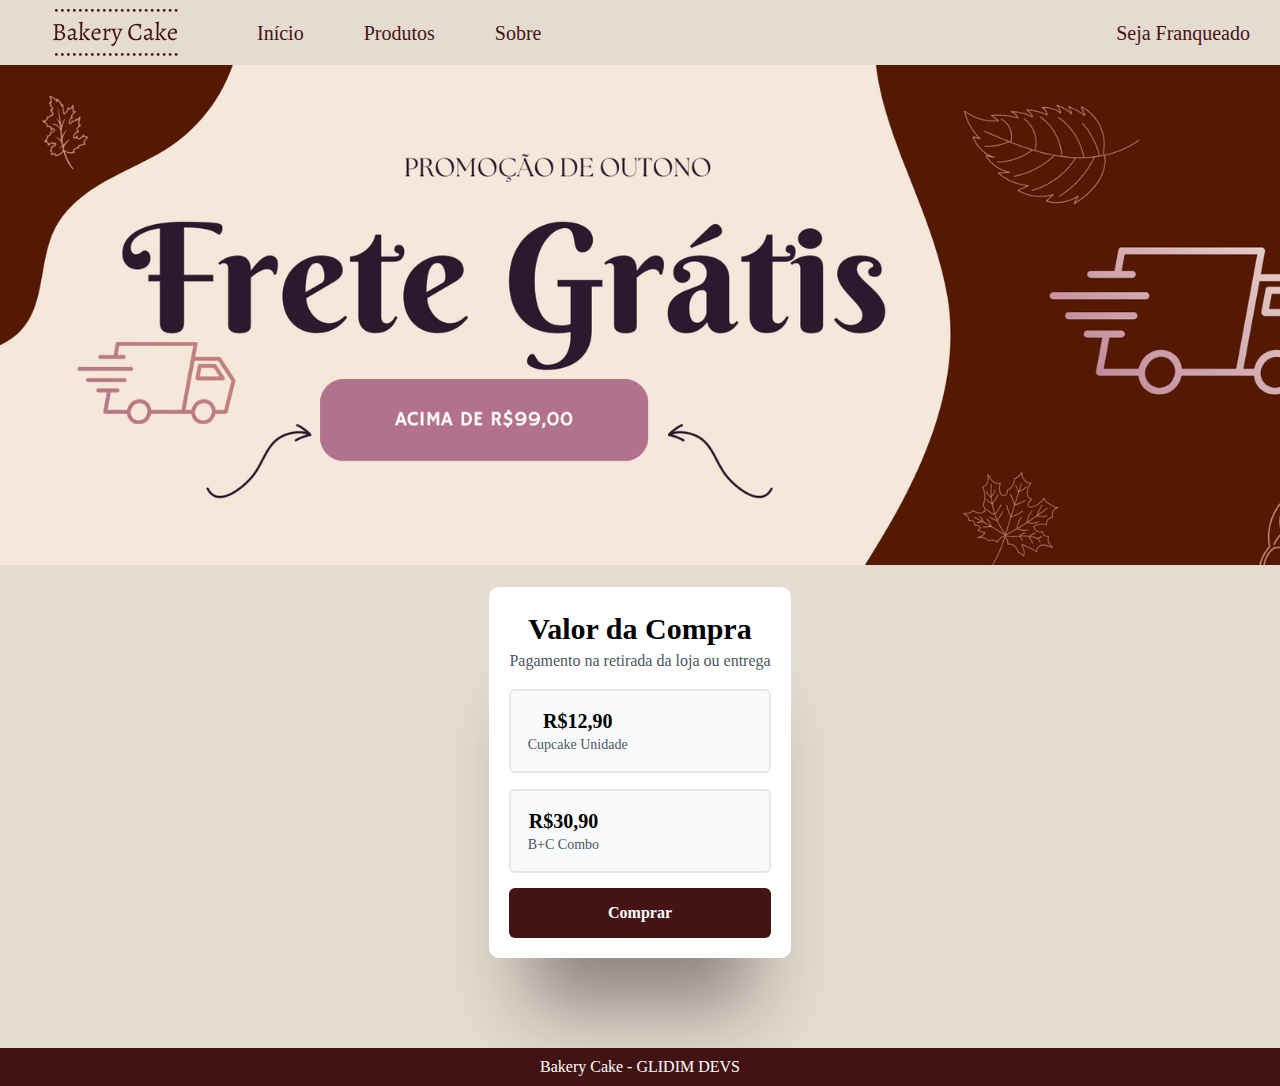
<file: comprar1.html>
<!DOCTYPE html>
<html lang="PT-BR">
<head>
<title>Compras|Bakery Cake - Comprar</title>
<meta charset="UTF-8">
<meta name="viewport" content="width=device-width, initial-scale=1.0">
<link rel="stylesheet" href="style.css">
<link rel="icon" type="image/png" sizes="16x16" href="./imagem/favicon.ico">
</head>
<body>
   </div>
    <div class="navbar">
        <img src="./imagem/Bakery Cake Logo.png" alt="Logo" Align="left">
        <br>
  <a href="index.html">Início</a>
  <a href="Produtos.html">Produtos</a>
  <a href="Sobre.html">Sobre</a>
  <a href="Seja Franqueado.html" class="right">Seja Franqueado</a>
  </div>
  <img src="./imagem/banner.frete.png" alt="início">
  <div class="row">
    </div>
  <br>
  <body>
    <form class="plan-chooser">
      <div class="header">
      <span class="title">Valor da Compra</span>
      <p class="desc">Pagamento na retirada da loja ou entrega</p>
      </div>
      <div class="plan-option">
          <input value="free" id="free" name="plan" type="radio">
        <label for="free">
          <div class="plan-info">
          <span class="plan-cost">R$12,90</span>
          <span class="plan-name">Cupcake Unidade</span>
          </div>
        </label>
      </div>
      <div class="plan-option">
          <input value="monthly" id="monthly" name="plan" type="radio">
        <label for="monthly">
          <div class="plan-info">
          <span class="plan-cost">R$30,90</span>
          <span class="plan-name">B+C Combo</span>
          </div>
        </label>
      </div>
                <a href="#" title="" class="choose-btn">Comprar</a>
    
    </form>
    <br>
       <br>
           <br>
               <br>
                   <br>
                      <br>
  </body>
  <footer>
    Bakery Cake - GLIDIM DEVS 
  </footer>
      
</body>
</html>
</file>
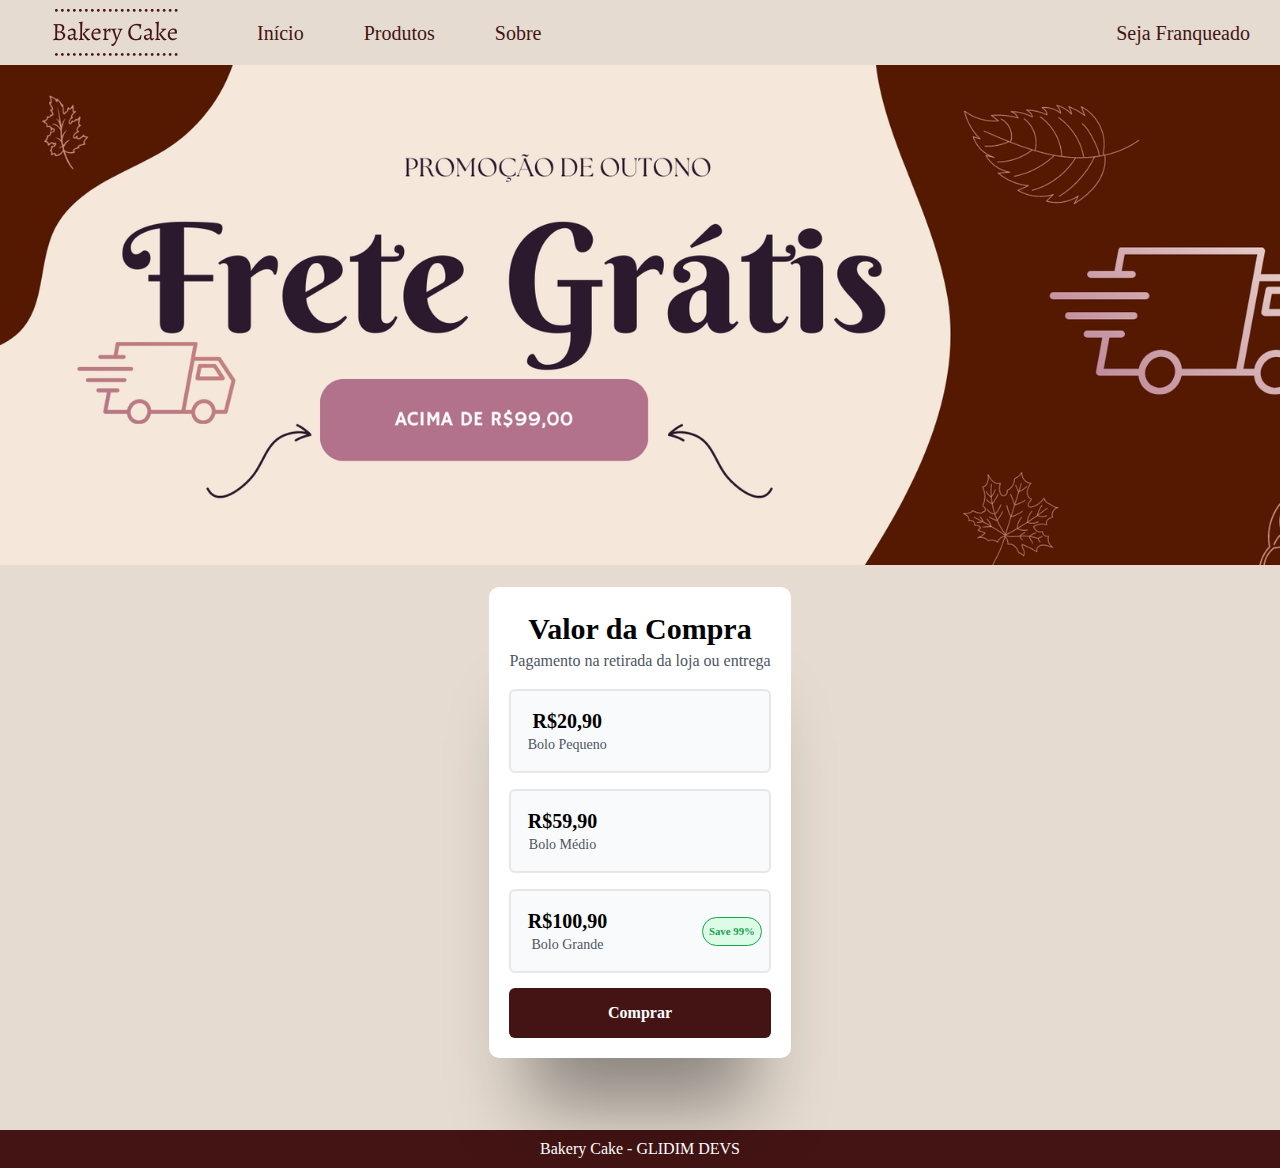
<file: comprar2.html>
<!DOCTYPE html>
<html lang="PT-BR">
<head>
<title>Compras|Bakery Cake - Comprar</title>
<meta charset="UTF-8">
<meta name="viewport" content="width=device-width, initial-scale=1.0">
<link rel="stylesheet" href="style.css">
<link rel="icon" type="image/png" sizes="16x16" href="./imagem/favicon.ico">
</head>
<body>
   </div>
    <div class="navbar">
        <img src="./imagem/Bakery Cake Logo.png" alt="Logo" Align="left">
        <br>
  <a href="index.html">Início</a>
  <a href="Produtos.html">Produtos</a>
  <a href="Sobre.html">Sobre</a>
  <a href="Seja Franqueado.html" class="right">Seja Franqueado</a>
  </div>
  <img src="./imagem/banner.frete.png" alt="início">
  <div class="row">
    </div>
  <br>
  <body>
    <form class="plan-chooser">
      <div class="header">
      <span class="title">Valor da Compra</span>
      <p class="desc">Pagamento na retirada da loja ou entrega</p>
      </div>
      <div class="plan-option">
          <input value="free" id="free" name="plan" type="radio">
        <label for="free">
          <div class="plan-info">
          <span class="plan-cost">R$20,90</span>
          <span class="plan-name">Bolo Pequeno</span>
          </div>
        </label>
      </div>
      <div class="plan-option">
          <input value="monthly" id="monthly" name="plan" type="radio">
        <label for="monthly">
          <div class="plan-info">
          <span class="plan-cost">R$59,90</span>
          <span class="plan-name">Bolo Médio</span>
          </div>
        </label>
      </div>
      <div class="plan-option">
          <input value="annual" id="annual" name="plan" type="radio">
        <label for="annual">
           <div class="plan-info">
          <span class="plan-cost">R$100,90</span>
          <span class="plan-name">Bolo Grande</span>
          </div>
          <span class="reduction">Save 99%</span>
        </label>
      </div>
                <a href="#" title="" class="choose-btn">Comprar</a>
    
    </form>
    <br>
       <br>
           <br>
               <br>
                   <br>
    <footer>
        Bakery Cake - GLIDIM DEVS 
      </footer>
    
  </body>
      
</body>
</html>
</file>
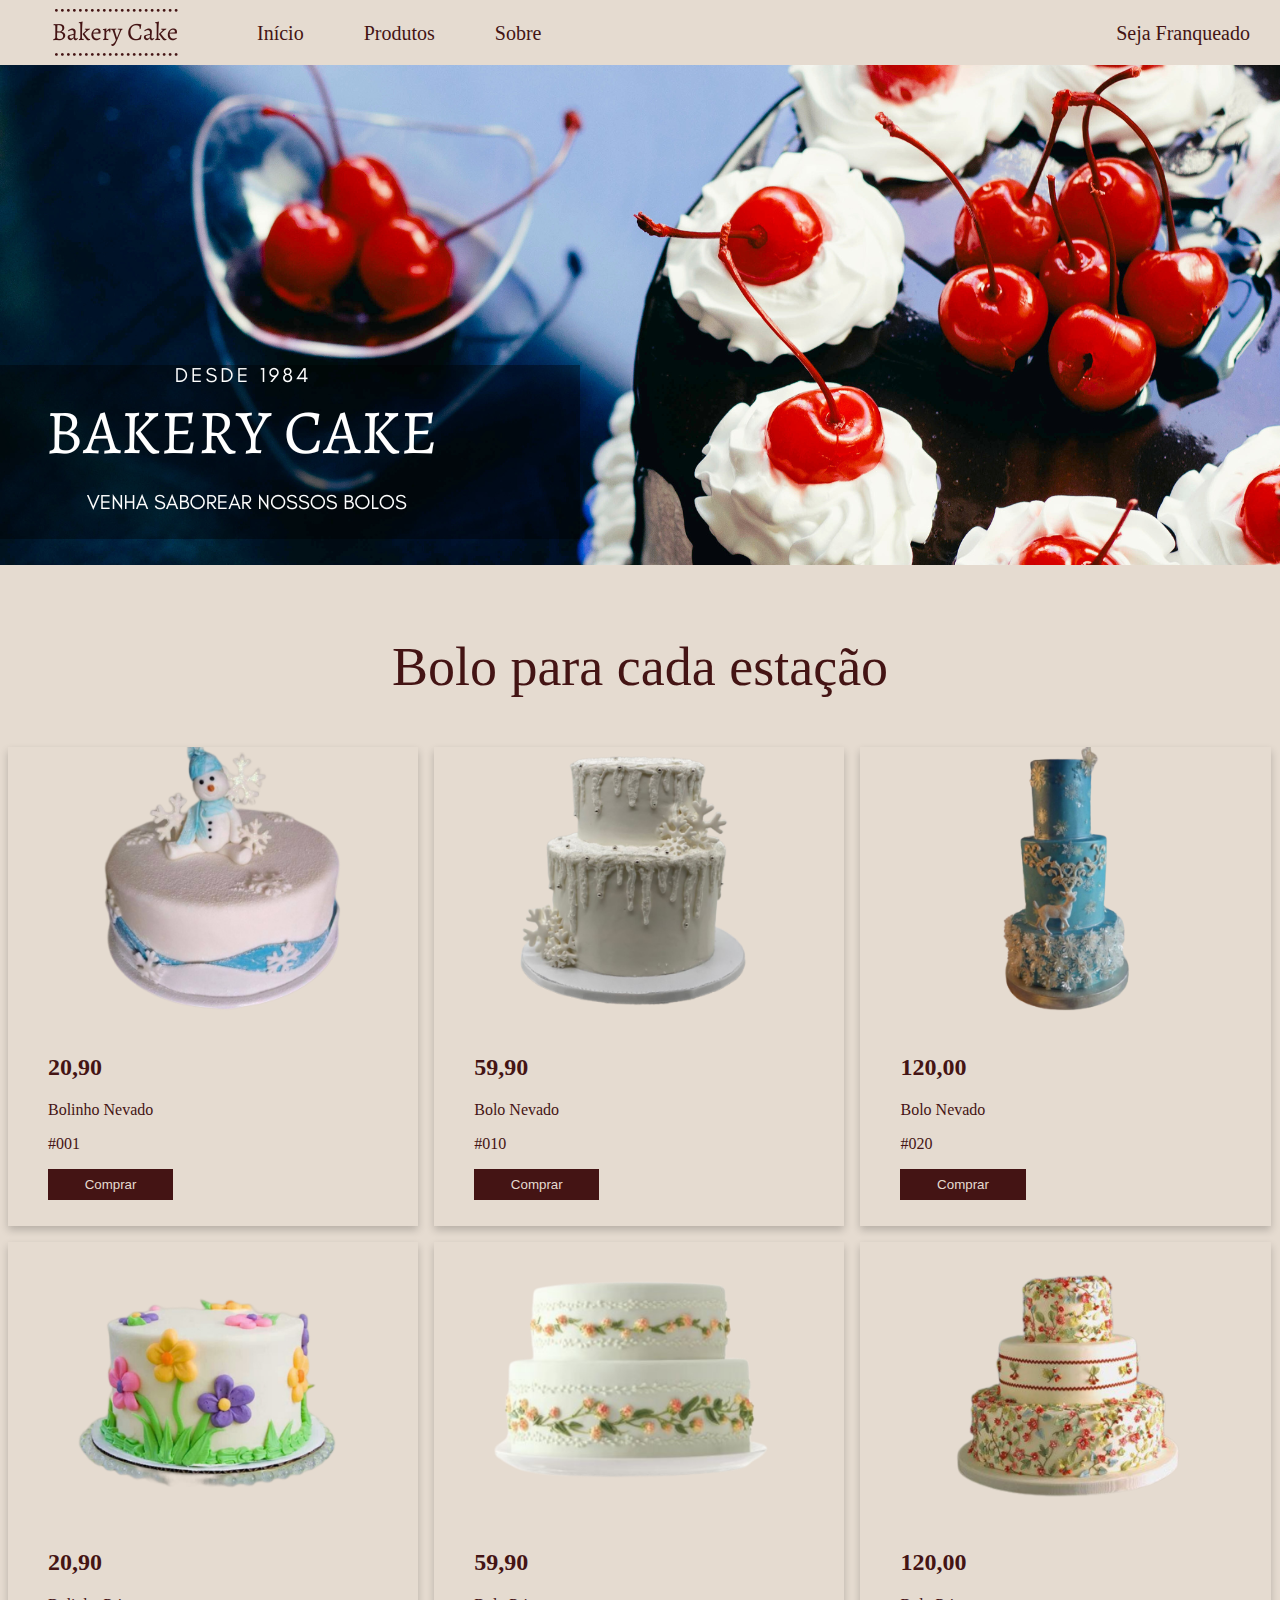
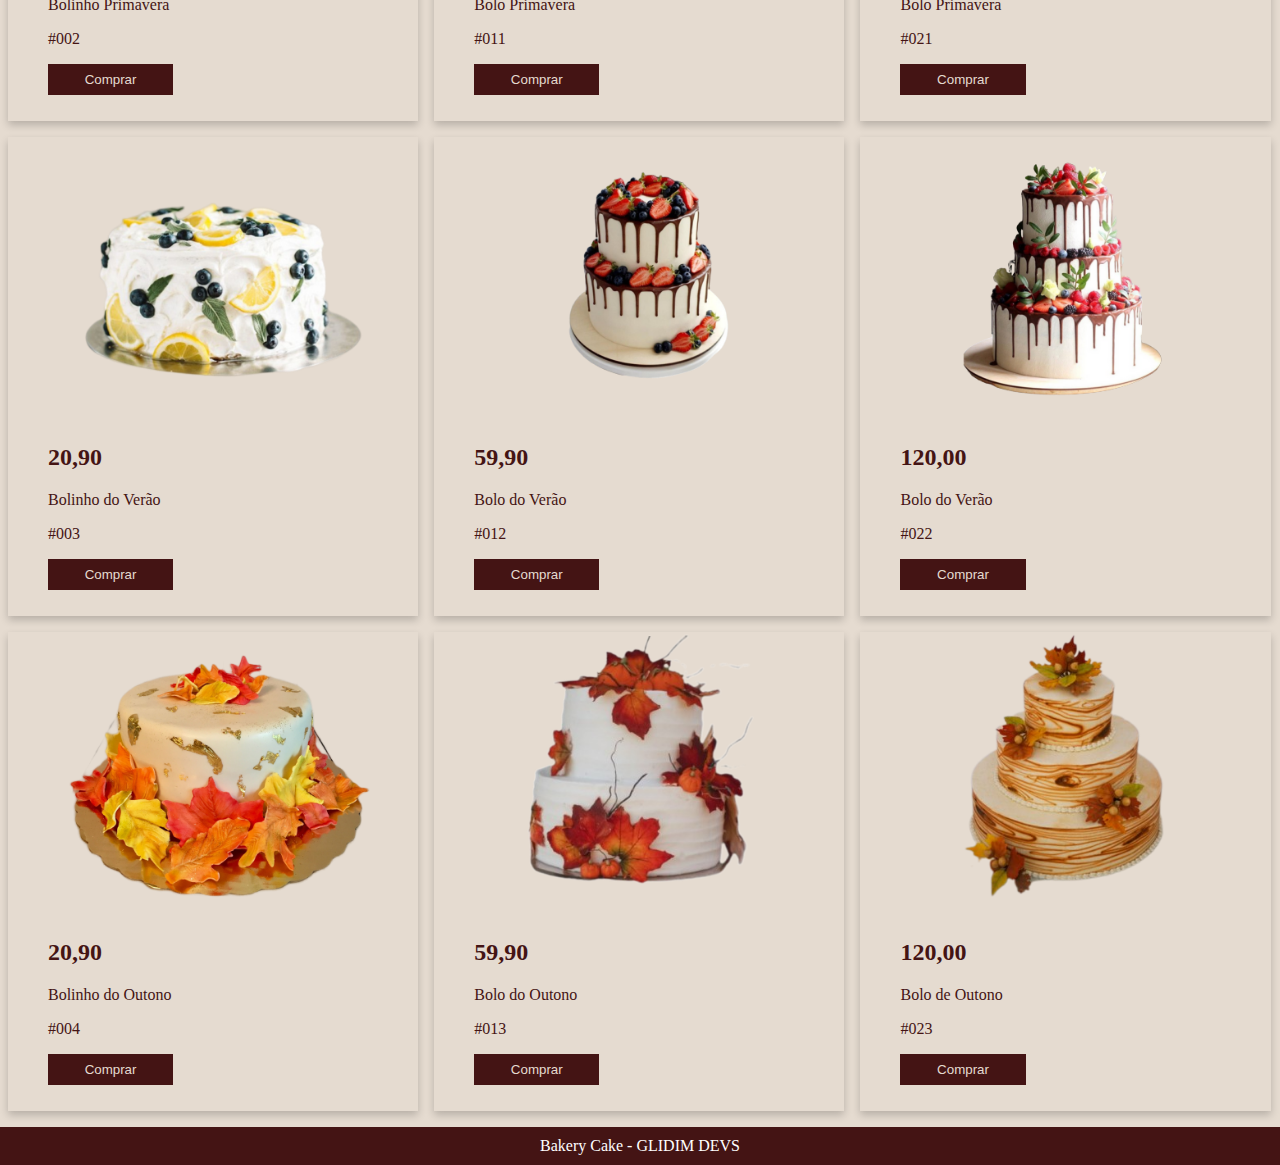
<file: Produtos.html>
<!DOCTYPE html>
<html lang="PT-BR">
<head>
    <meta charset="UTF-8">
    <meta name="viewport" content="width=device-width, initial-scale=1.0">
    <link rel="stylesheet" href="style.css">
    <link rel="stylesheet" href="index.html">
    <link rel="icon" type="image/png" sizes="16x16" href="./imagem/favicon.ico">
    <link rel="stylesheet" href="style.css">
    <title>Produtos|Bakery Cake - Doces</title>
</head>
<body>
    <div class="navbar">
        <img src="./imagem/Bakery Cake Logo.png" alt="Logo" Align="left">
        <br>
  <a href="index.html">Início</a>
  <a href="Produtos.html">Produtos</a>
  <a href="Sobre.html">Sobre</a>
  <a href="Seja Franqueado.html" class="right">Seja Franqueado</a>
  </div>
</body>
<body>
  <div class="image-slideshow">
    <div class="image fade">
    <img src="./imagem/Banner.slide1.jpg" alt="1">
    </div>        
    <div class="image fade">
    <img src="./imagem/Banner.slide3.jpg" alt="2">
    </div>
  </div>
  <script src="Script.JS"></script>
</body>
<br>
<body>
  <h2 class="mt-3">Bolo para cada estação</h2>
  <div class="row">
    <div class="column">
      <div class="card">
        <img src="./imagem/bolo inverno1.png" alt="" style="width:100%">
        <div class="container">
          <h2>20,90</h2>
          <p>Bolinho Nevado</p>
          <p>#001</p>
          <p><button class="button"><a href="comprar2.html">Comprar</a></button></p>                                                           
        </div>
      </div>
    </div>
   <div class="column">
      <div class="card">
        <img src="./imagem/bolo inverno2.png" alt="" style="width:100%">
        <div class="container">
          <h2>59,90</h2>
          <p>Bolo Nevado</p>
          <p>#010</p>
          <p><button class="button"><a href="comprar2.html">Comprar</a></button></p>
        </div>
      </div>
    </div>
     <div class="column">
      <div class="card">
        <img src="./imagem/bolo inverno3.png" alt="" style="width:100%">
        <div class="container">
          <h2>120,00</h2>
          <p>Bolo Nevado</p>
          <p>#020</p>
          <p><button class="button"><a href="comprar2.html">Comprar</a></button></p>
        </div>
      </div>
    </div>
     <div class="column">
      <div class="card">
        <img src="./imagem/bolo primavera1.png" alt="" style="width:100%">
        <div class="container">
          <h2>20,90</h2>
          <p>Bolinho Primavera</p>
          <p>#002</p>
          <p><button class="button"><a href="comprar2.html">Comprar</a></button></p>
        </div>
      </div>
    </div>
    <div class="column">
      <div class="card">
        <img src="./imagem/bolo primavera2.png" alt="" style="width:100%">
        <div class="container">
          <h2>59,90</h2>
          <p>Bolo Primavera</p>
          <p>#011</p>
          <p><button class="button"><a href="comprar2.html">Comprar</a></button></p>
        </div>
      </div>
    </div>
    <div class="column">
      <div class="card">
        <img src="./imagem/bolo primavera3.png" alt="" style="width:100%">
        <div class="container">
          <h2>120,00</h2>
          <p>Bolo Primavera</p>
          <p>#021</p>
          <p><button class="button"><a href="comprar2.html">Comprar</a></button></p>
        </div>
      </div>
    </div>
    <div class="column">
      <div class="card">
        <img src="./imagem/bolo verão1.png" alt="" style="width:100%">
        <div class="container">
          <h2>20,90</h2>
          <p>Bolinho do Verão</p>
          <p>#003</p>
          <p><button class="button"><a href="comprar2.html">Comprar</a></button></p>
        </div>
      </div>
    </div>
    <div class="column">
      <div class="card">
        <img src="./imagem/bolo verão2.png" alt="" style="width:100%">
        <div class="container">
          <h2>59,90</h2>
          <p>Bolo do Verão</p>
          <p>#012</p>
          <p><button class="button"><a href="comprar2.html">Comprar</a></button></p>
        </div>
      </div>
    </div>
    <div class="column">
      <div class="card">
        <img src="./imagem/bolo verão3.png" alt="" style="width:100%">
        <div class="container">
          <h2>120,00</h2>
          <p>Bolo do Verão</p>
          <p>#022</p>
          <p><button class="button"><a href="comprar2.html">Comprar</a></button></p>
        </div>
      </div>
    </div>
    <div class="column">
      <div class="card">
        <img src="./imagem/bolo outono1.png" alt="" style="width:100%">
        <div class="container">
          <h2>20,90</h2>
          <p>Bolinho do Outono</p>
          <p>#004</p>
          <p><button class="button"><a href="comprar2.html">Comprar</a></button></p>
        </div>
      </div>
    </div>
    <div class="column">
      <div class="card">
        <img src="./imagem/bolo outono2.png" alt="" style="width:100%">
        <div class="container">
          <h2>59,90</h2>
          <p>Bolo do Outono</p>
          <p>#013</p>
          <p><button class="button"><a href="comprar2.html">Comprar</a></button></p>
        </div>
      </div>
    </div>
    <div class="column">
      <div class="card">
        <img src="./imagem/bolo outono3.png" alt="" style="width:100%">
        <div class="container">
          <h2>120,00</h2>
          <p>Bolo de Outono</p>
          <p>#023</p>
          <p><button class="button"><a href="comprar2.html">Comprar</a></button></p>
        </div>
      </div>
    </div>
    </body>
    <br>
    <br>
    <br>
        <br>   
           <br>  
              <br>
 <footer>
   Bakery Cake - GLIDIM DEVS 
 </footer>
 </body>
</body>
</html>
</file>
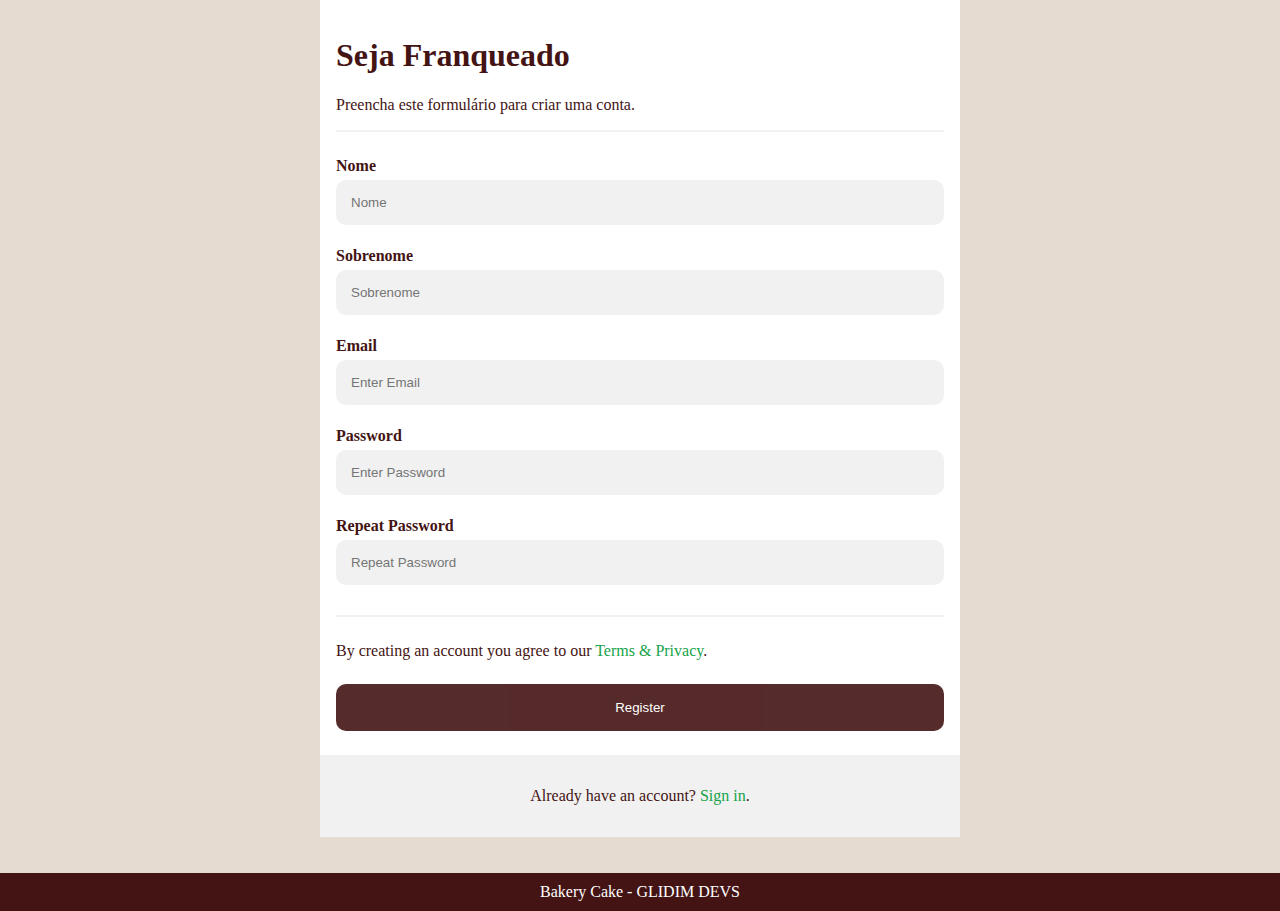
<file: Seja Franqueado.html>
<!DOCTYPE html>
<html lang="PT-BR">
<head>
<title>Seja Franqueado|Bakery Cake - Cadastre</title>
<meta charset="UTF-8">
<meta name="viewport" content="width=device-width, initial-scale=1.0">
<link rel="stylesheet" href="style.css">
<link rel="icon" type="image/png" sizes="16x16" href="./imagem/favicon.ico">
</head>
<style>
  /* Add padding to containers */
.container {
    padding: 16px;
    background-color: white;
    display: inline-block;
  }
  
  /* Full-width input fields */
  input[type=text], input[type=password] {
    width: 100%;
    padding: 15px;
    margin: 5px 0 22px 0;
    display: inline-block;
    border: none;
    background: #f1f1f1;
    border-radius: 10px
  }
  
  input[type=text]:focus, input[type=password]:focus {
    background-color: #ddd;
    outline: none;
  }
  
  /* Overwrite default styles of hr */
  hr {
    border: 1px solid #f1f1f1;
    margin-bottom: 25px;
  }
  
  /* Set a style for the submit button */
  .registerbtn {
    background-color: #441414;
    color: white;
    padding: 16px 20px;
    margin: 8px 0;
    border: none;
    cursor: pointer;
    width: 100%;
    opacity: 0.9;
    border-radius: 10px
  }
  
  .registerbtn:hover {
    opacity: 1;
  }
  
  /* Add a blue text color to links */
a{ 
  color: rgba(22, 163, 74, 1);
  text-decoration: none;
}
  
  /* Set a grey background color and center the text of the "sign in" section */
  .signin {
    background-color: #f1f1f1;
    text-align: center;
  }
</style>
<body>
  <form action="/action_page.php">
    <div class="container">
      <h1>Seja Franqueado</h1>
      <p>Preencha este formulário para criar uma conta.</p>
      <hr>
      <label for="email"><b>Nome</b></label>
      <input type="text" placeholder="Nome" name="" id="" 
  required>
      
      <label for="email"><b>Sobrenome</b></label>
      <input type="text" placeholder="Sobrenome" name="" id=""
  required>
  
      <label for="email"><b>Email</b></label>
      <input type="text" placeholder="Enter Email" name="email" id="email" required>
  
      <label for="psw"><b>Password</b></label>
      <input type="password" placeholder="Enter Password" name="psw" id="psw" required>
  
      <label for="psw-repeat"><b>Repeat Password</b></label>
      <input type="password" placeholder="Repeat Password" name="psw-repeat" id="psw-repeat" required>
      <hr>
      <p>By creating an account you agree to our <a href="#">Terms & Privacy</a>.</p>
  
      <button type="submit" class="registerbtn">Register</button>
    </div>
    
    <div class="container signin">
      <p>Already have an account? <a href="index.html">Sign in</a>.</p>
    </div>
 
  </form>
  <br> 
     <br> 
  <footer>
    Bakery Cake - GLIDIM DEVS 
  </footer>
</body>
</html>
</file>
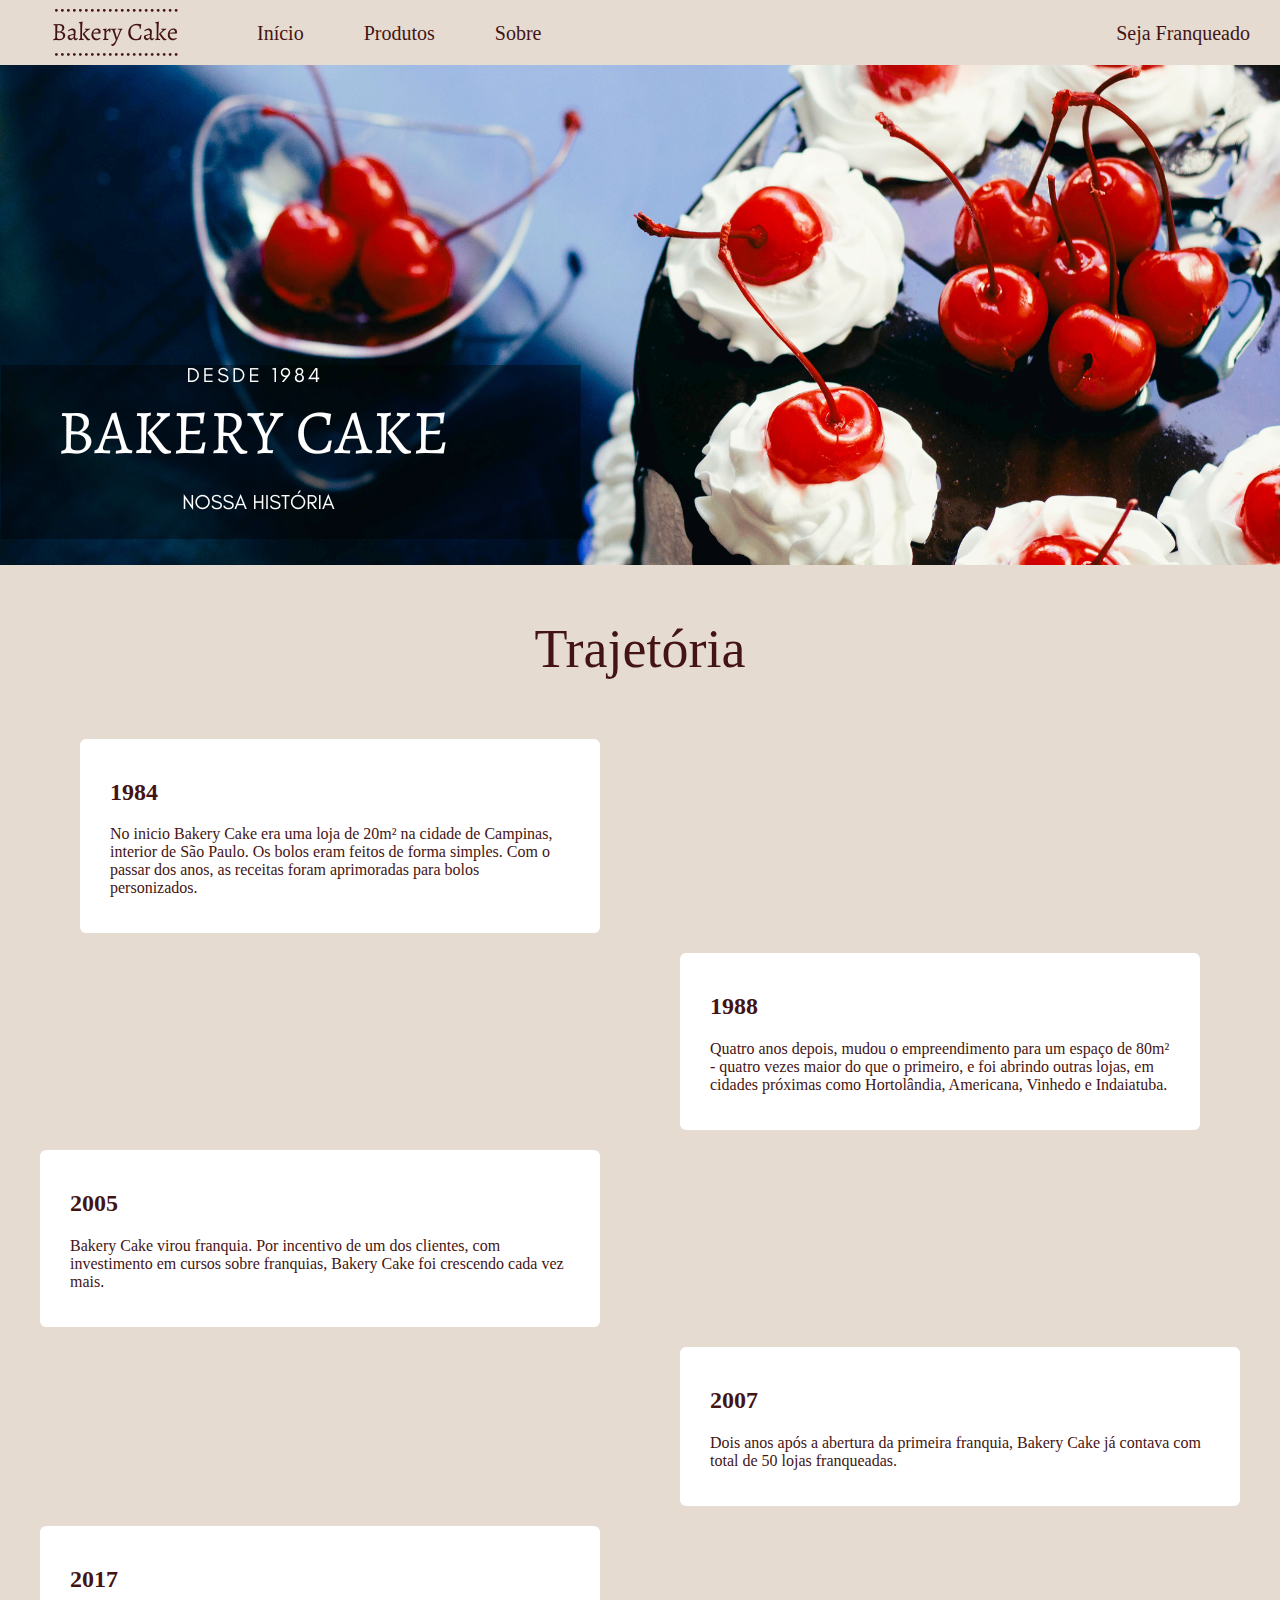
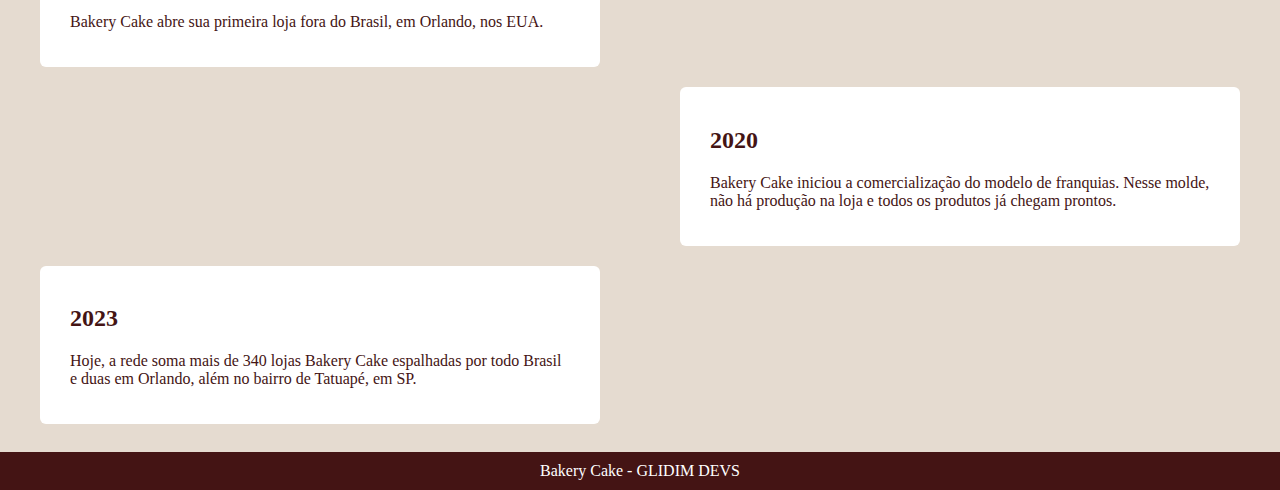
<file: Sobre.html>
<!DOCTYPE html>
<html lang="PT-BR">
<head>
    <meta charset="UTF-8">
    <meta name="viewport" content="width=device-width, initial-scale=1.0">
    <link rel="stylesheet" href="style.css">
    <link rel="stylesheet" href="index.html">
    <link rel="icon" type="image/png" sizes="16x16" href="./imagem/favicon.ico">
    <link rel="stylesheet" href="style.css">
    <title>Sobre|Bakery Cake -  História</title>
</head>
<body>
    <div class="navbar">
        <img src="imagem/Bakery Cake Logo.png" alt="Logo" Align="left">
        <br>
  <a href="index.html">Início</a>
  <a href="Produtos.html">Produtos</a>
  <a href="Sobre.html">Sobre</a>
  <a href="Seja Franqueado.html" class="right">Seja Franqueado</a>
  </div>

<div class="row">
 </div>
   <img src="./imagem/Banner.sobre.png" alt="sobre">
     <br>
     <h2 class="mt-3">Trajetória</h2>
 <div class="timeline">
      <div class="container left">
        <div class="content">
          <h2>1984</h2>
          <p>No inicio Bakery Cake era uma loja de 20m² na cidade de Campinas, interior de São Paulo. Os bolos eram feitos de forma simples. Com o passar dos anos, as receitas foram aprimoradas para bolos personizados.</p>
        </div>
      </div>
      <div class="container right">
        <div class="content">
          <h2>1988</h2>
          <p>Quatro anos depois, mudou o empreendimento para um espaço de 80m² - quatro vezes maior do que o primeiro, e foi abrindo outras lojas, em cidades próximas como Hortolândia, Americana, Vinhedo e Indaiatuba.</p>
        </div>
      </div>
    </div>    
    <div class="container left">
      <div class="content"> 
        <h2>2005</h2>
        <p>Bakery Cake virou franquia. Por incentivo de um dos clientes, com investimento em cursos sobre franquias, Bakery Cake foi crescendo cada vez mais.</p>
      </div>
    </div>
  </div>
  <div class="container right">
    <div class="content">
      <h2>2007</h2>
      <p>Dois anos após a abertura da primeira franquia, Bakery Cake já contava com total de 50 lojas franqueadas.</p>
    </div>
  </div>
</div>     
<div class="container left">
  <div class="content">
    <h2>2017</h2>
    <p>Bakery Cake abre sua primeira loja fora do Brasil, em Orlando, nos EUA.</p>
  </div>
</div>
<div class="container right">
  <div class="content">
    <h2>2020</h2>
    <p>Bakery Cake  iniciou a comercialização do modelo de franquias. Nesse molde, não há produção na loja e todos os produtos já chegam prontos.</p>
  </div>
</div>
<div class="container left">
  <div class="content">
    <h2>2023</h2>
    <p> Hoje, a rede soma mais de 340 lojas Bakery Cake  espalhadas por todo Brasil e duas em Orlando, além  no bairro de Tatuapé, em SP.</p>
  </div>
</div>
<br>
<footer>
   Bakery Cake - GLIDIM DEVS 
</footer>
</body>
</body>
</html>
</file>
<file: style.css>
* {
    box-sizing: border-box;
  }
  
  /* Style the body */
  body {
    font-family: serif;
    margin: 0;
    
    
    
    }
  
  /* Increase the font size of the heading */
  .header h1 {
    font-size: 40px;
  }
  
  /* Style the top navigation bar */
  .navbar {
    overflow: hidden;
    background-color: #e5dbd0;
  }
  
  /* Style the navigation bar links */
  .navbar a {
    font-size:20px; 
    float: left;
    display: block;
    color: #441414;
    text-align: center;
   padding: 4px 30px;
    text-decoration: none;
  }
  
  /* Right-aligned link */
  .navbar a.right {
    float: right;
  }
  
  /* Change color on hover */
  .navbar a:hover {
    background-color: #FFFFFF;
    color: black;
  }
  
  /* Column container */
  .row {  
    display: -ms-flexbox; /* IE10 */
    display: flex;
    -ms-flex-wrap: wrap; /* IE10 */
    flex-wrap: wrap;
  }
  
 /* Responsive layout - when the screen is less than 700px wide, make the two columns stack on top of each other instead of next to each other */
  @media screen and (max-width: 700px) {
    .row {   
      flex-direction: column;
    }
  }
  
  /* Responsive layout - when the screen is less than 400px wide, make the navigation links stack on top of each other instead of next to each other */
  @media screen and (max-width: 400px) {
    .navbar a {
      float: none;
      width: 100%;
    }
  }
  
  /* The actual timeline (the vertical ruler) */
.timeline {
  text-align: left;
  position: relative;
  max-width: 1200px;
  margin: 0 auto;
}

/* Container around content */
.container {
  text-align: left;
  padding: 10px 40px;
  position: relative;
  background-color: inherit;
  width: 50%;
}

/* The circles on the timeline */
.container::after {
 position: absolute;
  width: 25px;
  height: 25px;
  right: -17px;
  background-color: #e5dbd0;
  border: 4px solid #441414;
  top: 15px;
  border-radius: 50%;
  z-index: 1;
}

/* Place the container to the left */
.left {
  left: 0;
}

/* Place the container to the right */
.right {
  left: 50%;
}

/* Fix the circle for containers on the right side */
.right::after {
  left: -16px;
}

/* The actual content */
.content {
  padding: 20px 30px;
  background-color: #FFFFFF;
  position: relative;
  border-radius: 6px;
  
}

/* Media queries - Responsive timeline on screens less than 600px wide */
@media screen and (max-width: 600px) {
/* Place the timelime to the left */
  .timeline::after {
    left: 31px;
  }

/* Full-width containers */
  .container {
    width: 100%;
    padding-left: 70px;
    padding-right: 25px;
  }

/* Make sure that all arrows are pointing leftwards */
  .container::before {
    left: 60px;
    border: medium solid white;
    border-width: 10px 10px 10px 0;
    border-color: transparent white transparent transparent;
  }

/* Make sure all circles are at the same spot */
  .left::after, .right::after {
    left: 15px;
  }

/* Make all right containers behave like the left ones */
  .right {
    left: 0%;
  }
}

.mt-3{
  font-family: serif;
  font-size: 54px;
    line-height: 70px;
    color: #441414;
    font-weight: 500;
    text-align: center;
}
body{
  text-align: center;
  color: #441414;
  background-color: #e5dbd0;
}

header,footer {
  width: 100%;
  padding: 10px;
  display: flex;
  justify-content: center;
  align-items: center;
  background: #441414;
  color: #ffffff;
  box-sizing: border-box;
}

.image-slideshow {
  position: relative;
  margin: auto;
}
.fade {
  animation-name: fade;
  animation-duration: 2s;
}
@keyframes fade {
  from {opacity: .5}
  to {opacity: 1}
}
.contentt {
  padding: 20px 30px;
  position: relative;
  border-radius: 6px;
}
/* Three columns side by side */
.column {
  float: left;
  width: 33.3%;
  margin-bottom: 16px;
  padding: 0 8px;
}

@media screen and (max-width: 650px) {
  .column {
    width: 100%;
    display: block;
  }
}

.card {
  box-shadow: 0 4px 8px 0 rgba(0, 0, 0, 0.2);
}
.button  {
  border: none;
  outline: 0;
  display: inline-block;
  padding: 8px;
  color: white;
  background-color: #441414;
  text-align: center;
  cursor: pointer;
  width: 100%;
}

.button:hover {
  background-color: #555;
}

a {
  color: #e5dbd0;
  text-decoration: none;
}

.plan-chooser {
  display: inline-block;
  background-color: rgba(255, 255, 255, 1);
  border-radius: 10px;
  padding: 20px;
  color: #000;
  box-shadow: 0px 87px 78px -39px rgba(0,0,0,0.4);
}

.header {
  text-align: center;
  margin-top: 0.75rem;
}

.plan-chooser .title {
  font-size: 1.875rem;
  font-weight: 700;
  line-height: 1.25rem;
  color: rgba(0, 0, 0, 1);
}

.plan-chooser .desc {
  margin-top: 0.4rem;
  font-size: 1rem;
  line-height: 1.5rem;
  color: rgba(75, 85, 99, 1);
}

.plan-option {
  margin-top: 1rem;
  margin-bottom: 15px;
}

.plan-option label {
  cursor: pointer;
  overflow: hidden;
  border: 2px solid rgba(229, 231, 235, 1);
  border-radius: 0.375rem;
  background-color: rgba(249, 250, 251, 1);
  display: flex;
  align-items: center;
  justify-content: space-between;
  padding: 1rem .4rem;
  margin: 10px 0;
  transform: all .15s ease;
}

.plan-option label .plan-info {
  display: flex;
  flex-direction: column;
  margin-left: 10px;
}

.plan-cost {
  font-size: 1.25rem;
  line-height: 1.75rem;
  font-weight: 600;
  color: rgba(0, 0, 0, 1);
}

.plan-name {
  font-size: 0.875rem;
  line-height: 1.25rem;
  color: rgba(75, 85, 99, 1);
}

.reduction {
  display: inline-block;
  border-radius: 9999px;
  border: 1px solid rgba(22, 163, 74, 1);
  background-color: rgba(220, 252, 231, 1);
  padding: 0.2rem .4rem;
  font-size: 0.675rem;
  line-height: 1.25rem;
  font-weight: 600;
  color: rgba(22, 163, 74, 1);
}

.plan-option input:checked + label {
  border-color: #441414;
}

.choose-btn {
  width: 100%;
  display: inline-flex;
  align-items: center;
  justify-content: center;
  border-radius: 0.375rem;
  background-color: #441414;
  padding: 1rem 3rem;
  font-weight: 600;
  color: #fff;
  transform: all .15s ease;
}

.choose-btn:hover {
  opacity: .9;
}

.plan-option input {
  display: none;
}
</file>
